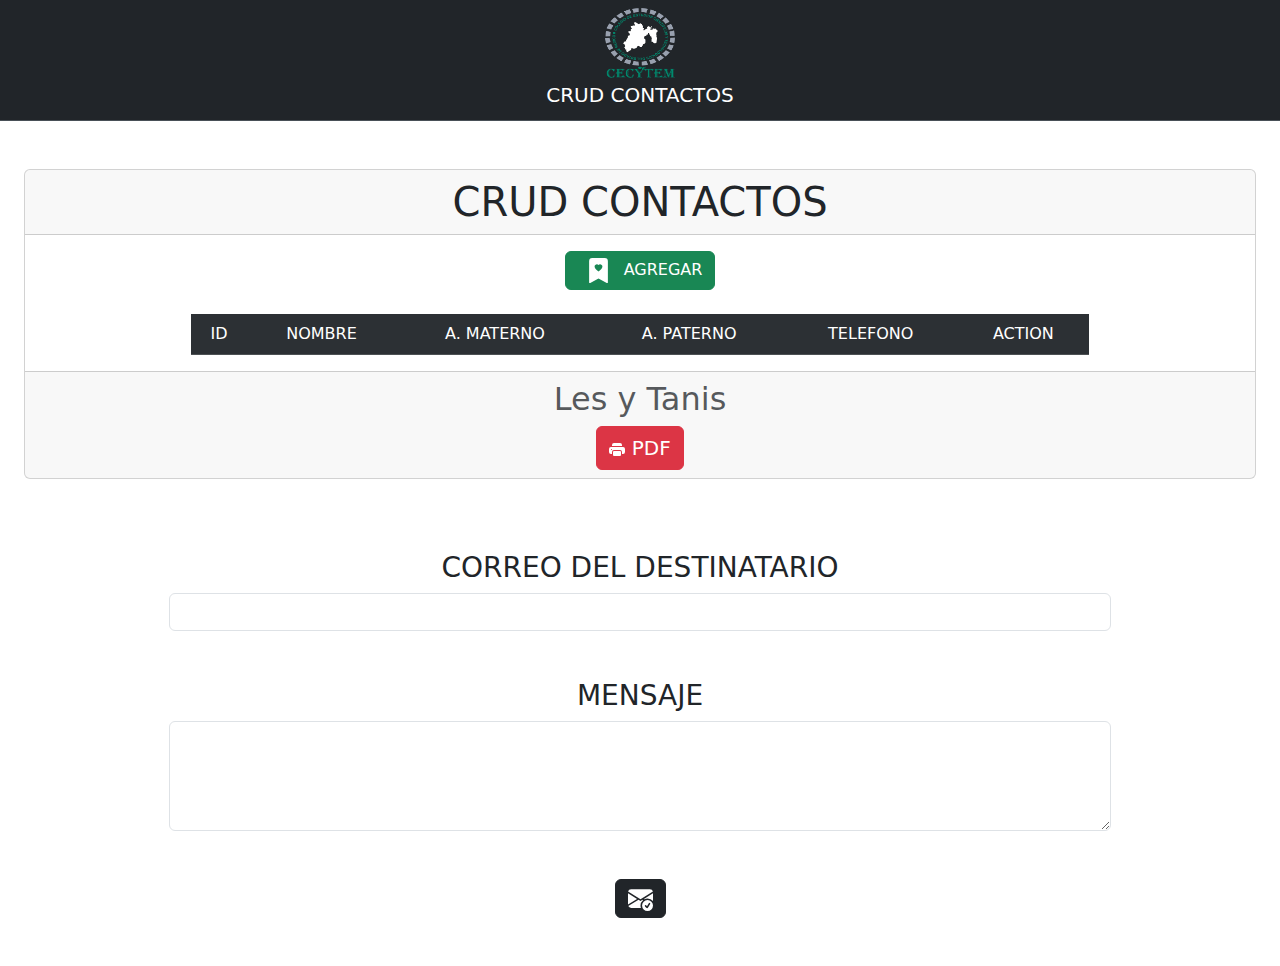
<file: 02crudcontactos/index.html>
<!DOCTYPE html>
<html lang="en">
<head>
    <meta charset="UTF-8">
    <meta name="viewport" content="width=device-width, initial-scale=1.0">
    <title>CRUD CONTACTOS</title>
    <link rel="stylesheet" href="assets/css/bootstrap-icons.min.css">
    <link rel="stylesheet" href="assets/css/bootstrap.min.css">

    <style>
        a{
            text-decoration: none;
            font-size: 20px;
            color: white;
        }
    </style>


</head>
<body class="text-center" onload="cargarContactos()">

    <nav class="navbar bg-dark border-bottom border-body" data-bs-theme="dark">
        <div class="container-fluid">
            <img src="assets/img/logo.png" alt="Logo" width="70" height="70" class="d-inline-block align-text-top m-auto">
            <span class="navbar-brand m-auto w-100 h1">CRUD CONTACTOS</span>
          </a>
        </div>
      </nav><br><br>

    <div class="container-fluid">
        <div class="container-fluid">
            <div class="card text-center">
                <div class="card-header">
                    <h1 class="text-center w-100 m-auto">CRUD CONTACTOS</h1>
                </div>
                
                <div class="card-body">
                    <button class="btn btn-success" data-bs-toggle="modal" data-bs-target="#addModal"><svg xmlns="http://www.w3.org/2000/svg" width="25" height="25" fill="currentColor" class="bi bi-bookmark-heart-fill mx-2" viewBox="0 0 16 16">
                        <path d="M2 15.5a.5.5 0 0 0 .74.439L8 13.069l5.26 2.87A.5.5 0 0 0 14 15.5V2a2 2 0 0 0-2-2H4a2 2 0 0 0-2 2zM8 4.41c1.387-1.425 4.854 1.07 0 4.277C3.146 5.48 6.613 2.986 8 4.412z"/>
                      </svg> AGREGAR</button>

                      <table class="table table-striped table-dark w-75 m-auto mt-4">
                        <tr>
                            <td>ID</td>
                            <td>NOMBRE</td>
                            <td>A. MATERNO</td>
                            <td>A. PATERNO</td>
                            <td>TELEFONO</td>
                            <td colspan="2">ACTION</td>
                        </tr>

                        <tbody id="listaContactos">

                        </tbody>

                      </table>
    
                </div>
                <div class="card-footer text-body-secondary">
                    <h2>Les y Tanis</h2>
                    <button class="btn btn-danger "><a href="assets/reportes/reportes.php"><svg xmlns="http://www.w3.org/2000/svg" width="16" height="16" fill="currentColor" class="bi bi-printer-fill" viewBox="0 0 16 16">
                        <path d="M5 1a2 2 0 0 0-2 2v1h10V3a2 2 0 0 0-2-2zm6 8H5a1 1 0 0 0-1 1v3a1 1 0 0 0 1 1h6a1 1 0 0 0 1-1v-3a1 1 0 0 0-1-1"/>
                        <path d="M0 7a2 2 0 0 1 2-2h12a2 2 0 0 1 2 2v3a2 2 0 0 1-2 2h-1v-2a2 2 0 0 0-2-2H5a2 2 0 0 0-2 2v2H2a2 2 0 0 1-2-2zm2.5 1a.5.5 0 1 0 0-1 .5.5 0 0 0 0 1"/>
                      </svg> PDF</a></button>

                </div>
            </div>
    </div>

   

    <div class="modal fade" id="addModal" tabindex="-1" aria-labelledby="exampleModalLabel" aria-hidden="true">
        <div class="modal-dialog modal-dialog-centered">
            <div class="modal-content">
            <div class="modal-header">
                <h1 class="modal-title fs-5 w-100 m-auto" id="exampleModalLabel">AGREGAR CONTACTO</h1>
                <button type="button" class="btn-close" data-bs-dismiss="modal" aria-label="Close"></button>
            </div>
            <div class="modal-body">
                <form>
                    <div class="mb-3">
                        <label  class="form-label">Nombre:</label>
                        <input type="text" class="form-control text-center" id="nombre">
                    </div>
                    <div class="mb-3">
                        <label  class="form-label">Apellido Paterno:</label>
                        <input type="text" class="form-control text-center" id="ap">
                    </div>
                    <div class="mb-3">
                        <label  class="form-label">Apellido Materno:</label>
                        <input type="text" class="form-control text-center" id="am">
                    </div>
                    <div class="mb-3">
                        <label  class="form-label">Teléfono:</label>
                        <input type="text" class="form-control text-center" id="telefono" maxlength="10">
                    </div>
                </form>                
            </div>
            <div class="modal-footer">
                <input type="hidden" id="id">
                <button type="button" class="btn btn-success" id="btnGuardar"><svg xmlns="http://www.w3.org/2000/svg" width="16" height="16" fill="currentColor" class="bi bi-person-fill-add" viewBox="0 0 16 16">
                    <path d="M12.5 16a3.5 3.5 0 1 0 0-7 3.5 3.5 0 0 0 0 7m.5-5v1h1a.5.5 0 0 1 0 1h-1v1a.5.5 0 0 1-1 0v-1h-1a.5.5 0 0 1 0-1h1v-1a.5.5 0 0 1 1 0m-2-6a3 3 0 1 1-6 0 3 3 0 0 1 6 0"/>
                    <path d="M2 13c0 1 1 1 1 1h5.256A4.5 4.5 0 0 1 8 12.5a4.5 4.5 0 0 1 1.544-3.393Q8.844 9.002 8 9c-5 0-6 3-6 4"/>
                  </svg> Guardar</button>
                <button type="button" class="btn btn-danger" data-bs-dismiss="modal"><svg xmlns="http://www.w3.org/2000/svg" width="16" height="16" fill="currentColor" class="bi bi-person-x" viewBox="0 0 16 16">
                    <path d="M11 5a3 3 0 1 1-6 0 3 3 0 0 1 6 0M8 7a2 2 0 1 0 0-4 2 2 0 0 0 0 4m.256 7a4.5 4.5 0 0 1-.229-1.004H3c.001-.246.154-.986.832-1.664C4.484 10.68 5.711 10 8 10q.39 0 .74.025c.226-.341.496-.65.804-.918Q8.844 9.002 8 9c-5 0-6 3-6 4s1 1 1 1z"/>
                    <path d="M12.5 16a3.5 3.5 0 1 0 0-7 3.5 3.5 0 0 0 0 7m-.646-4.854.646.647.646-.647a.5.5 0 0 1 .708.708l-.647.646.647.646a.5.5 0 0 1-.708.708l-.646-.647-.646.647a.5.5 0 0 1-.708-.708l.647-.646-.647-.646a.5.5 0 0 1 .708-.708"/>
                  </svg> Cancelar</button>              
            </div>
            </div>
        </div>
    </div> 

    <div class="modal fade" id="editModal" tabindex="-1" aria-labelledby="exampleModalLabel" aria-hidden="true">
        <div class="modal-dialog modal-dialog-centered">
            <div class="modal-content">
            <div class="modal-header">
                <h1 class="modal-title fs-5 w-100 m-auto" id="exampleModalLabel">ACTUALIZAR CONTACTO</h1>
                <button type="button" class="btn-close" data-bs-dismiss="modal" aria-label="Close"></button>
            </div>
            <div class="modal-body">
                <form>
                    <div class="mb-3">
                        <label  class="form-label">Nombre:</label>
                        <input type="text" class="form-control text-center" id="enombre">
                    </div>
                    <div class="mb-3">
                        <label  class="form-label">Apellido Paterno:</label>
                        <input type="text" class="form-control text-center" id="eap">
                    </div>
                    <div class="mb-3">
                        <label  class="form-label">Apellido Materno:</label>
                        <input type="text" class="form-control text-center" id="eam">
                    </div>
                    <div class="mb-3">
                        <label  class="form-label">Teléfono:</label>
                        <input type="text" class="form-control text-center" id="etelefono" maxlength="10">
                    </div>
                </form>                
            </div>
            <div class="modal-footer">
                <input type="hidden" id="id">
                <button type="button" class="btn btn-success" onclick="actualizarContacto()"> Actualizar</button>
                <button type="button" class="btn btn-danger" data-bs-dismiss="modal"><svg xmlns="http://www.w3.org/2000/svg" width="16" height="16" fill="currentColor" class="bi bi-person-x" viewBox="0 0 16 16">
                    <path d="M11 5a3 3 0 1 1-6 0 3 3 0 0 1 6 0M8 7a2 2 0 1 0 0-4 2 2 0 0 0 0 4m.256 7a4.5 4.5 0 0 1-.229-1.004H3c.001-.246.154-.986.832-1.664C4.484 10.68 5.711 10 8 10q.39 0 .74.025c.226-.341.496-.65.804-.918Q8.844 9.002 8 9c-5 0-6 3-6 4s1 1 1 1z"/>
                    <path d="M12.5 16a3.5 3.5 0 1 0 0-7 3.5 3.5 0 0 0 0 7m-.646-4.854.646.647.646-.647a.5.5 0 0 1 .708.708l-.647.646.647.646a.5.5 0 0 1-.708.708l-.646-.647-.646.647a.5.5 0 0 1-.708-.708l.647-.646-.647-.646a.5.5 0 0 1 .708-.708"/>
                  </svg> Cancelar</button>              
            </div>
            </div>
        </div>
    </div> <br><br><br>


    <form action="enviarCorreo.php" method="post">
       <h3>CORREO DEL DESTINATARIO</h3>
        <input type="email" id="email" name="email"  class="form-control w-75 m-auto" required><br><br>
        
       <h3>MENSAJE</h3>
       <textarea id="message" name="message" rows="4" cols="50"  class="form-control w-75 m-auto" required></textarea><br><br>
        
        <button type="submit" class="btn btn-dark mx-4"><svg xmlns="http://www.w3.org/2000/svg" width="25" height="25" fill="currentColor" class="bi bi-envelope-check-fill" viewBox="0 0 16 16">
            <path d="M.05 3.555A2 2 0 0 1 2 2h12a2 2 0 0 1 1.95 1.555L8 8.414zM0 4.697v7.104l5.803-3.558zM6.761 8.83l-6.57 4.026A2 2 0 0 0 2 14h6.256A4.5 4.5 0 0 1 8 12.5a4.49 4.49 0 0 1 1.606-3.446l-.367-.225L8 9.586zM16 4.697v4.974A4.5 4.5 0 0 0 12.5 8a4.5 4.5 0 0 0-1.965.45l-.338-.207z"/>
            <path d="M16 12.5a3.5 3.5 0 1 1-7 0 3.5 3.5 0 0 1 7 0m-1.993-1.679a.5.5 0 0 0-.686.172l-1.17 1.95-.547-.547a.5.5 0 0 0-.708.708l.774.773a.75.75 0 0 0 1.174-.144l1.335-2.226a.5.5 0 0 0-.172-.686"/>
          </svg></button>
    </form><br><br>

    <script src="assets/js/bootstrap.bundle.js"></script>
    <script src="assets/js/sweetalert2.all.min.js"></script>
    <script src="assets/js/app.js"></script>
    
</body>
</html>
</file>
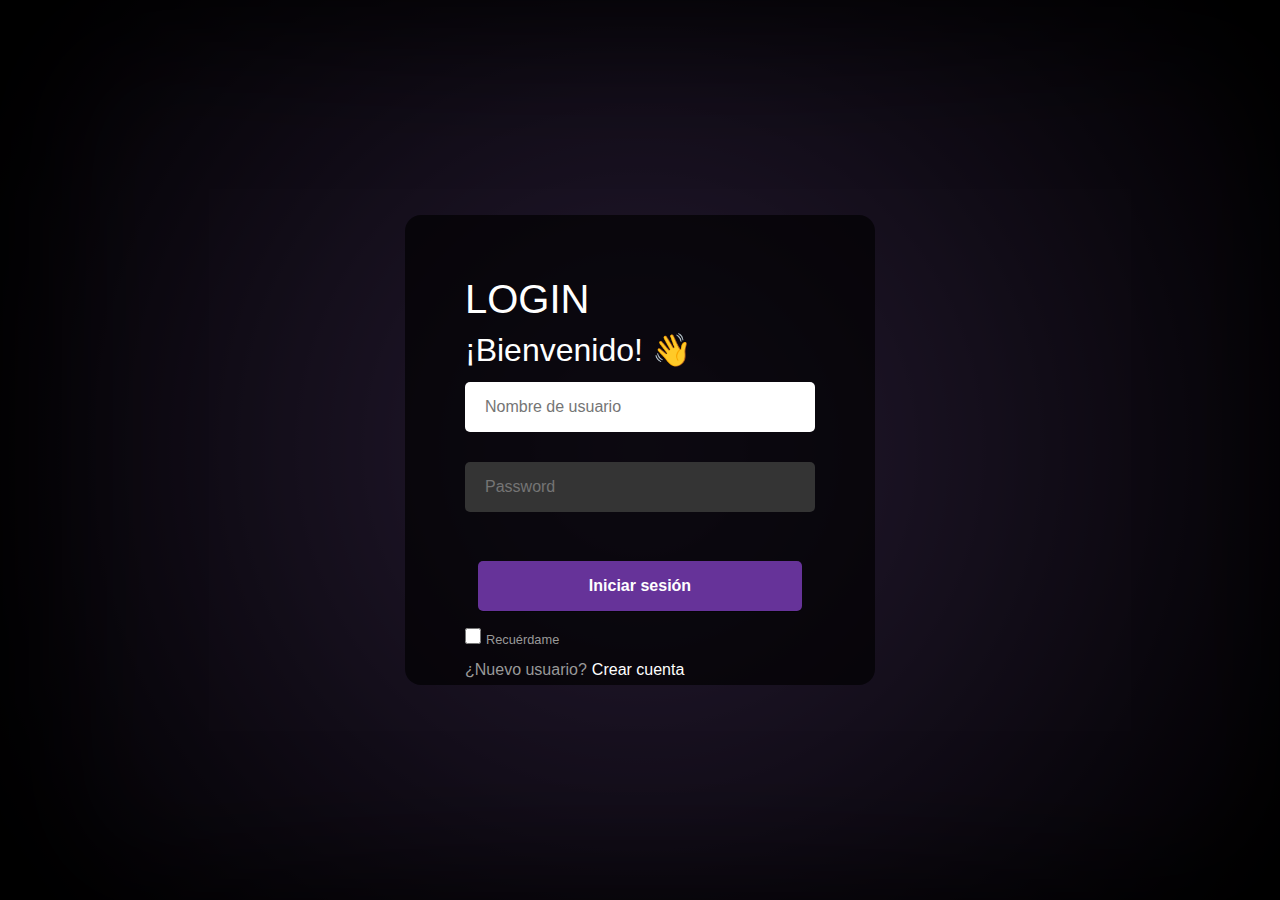
<file: 04login/index.html>
<!DOCTYPE html>
<html lang="en">
<head>
  <meta charset="UTF-8">
  <link rel="stylesheet" href="assets/css/bootstrap.min.css"/>
  <link rel="stylesheet" href="assets/css/style.css">
  <title>LOGIN</title>
</head>

<body>
  <header class="showcase">
    <div class="showcase-content">
      <div class="showcase-top">
        <h1>LOGIN</h1>
      </div>
      <div class="formm">
          <h2>¡Bienvenido! 👋
          </h2>
          <div class="info">
            
            <input class="in" type="email" placeholder="Nombre de usuario" id="email">
            
            <input class="in" type="password" placeholder="Password" id="password">
            
          </div>
          <div class="btn">
            <button class="btn-primary" onclick="login()">Iniciar sesión</button>
          </div>
          <div class="help">
            <div>
              <input value="true" type="checkbox"><label>Recuérdame</label>
            </div>
          </div>
          <div class="signup">
            <p>¿Nuevo usuario?</p>
            <a href="registro.html">Crear cuenta</a>
          </div>

      </div>
    </div>
  </header>

  <script src="assets/js/bootstrap.bundle.js"></script>
  <script src="assets/js/sweetalert2.all.min.js"></script>
  <script src="assets/js/app.js"></script>
</body>

</html>
</file>
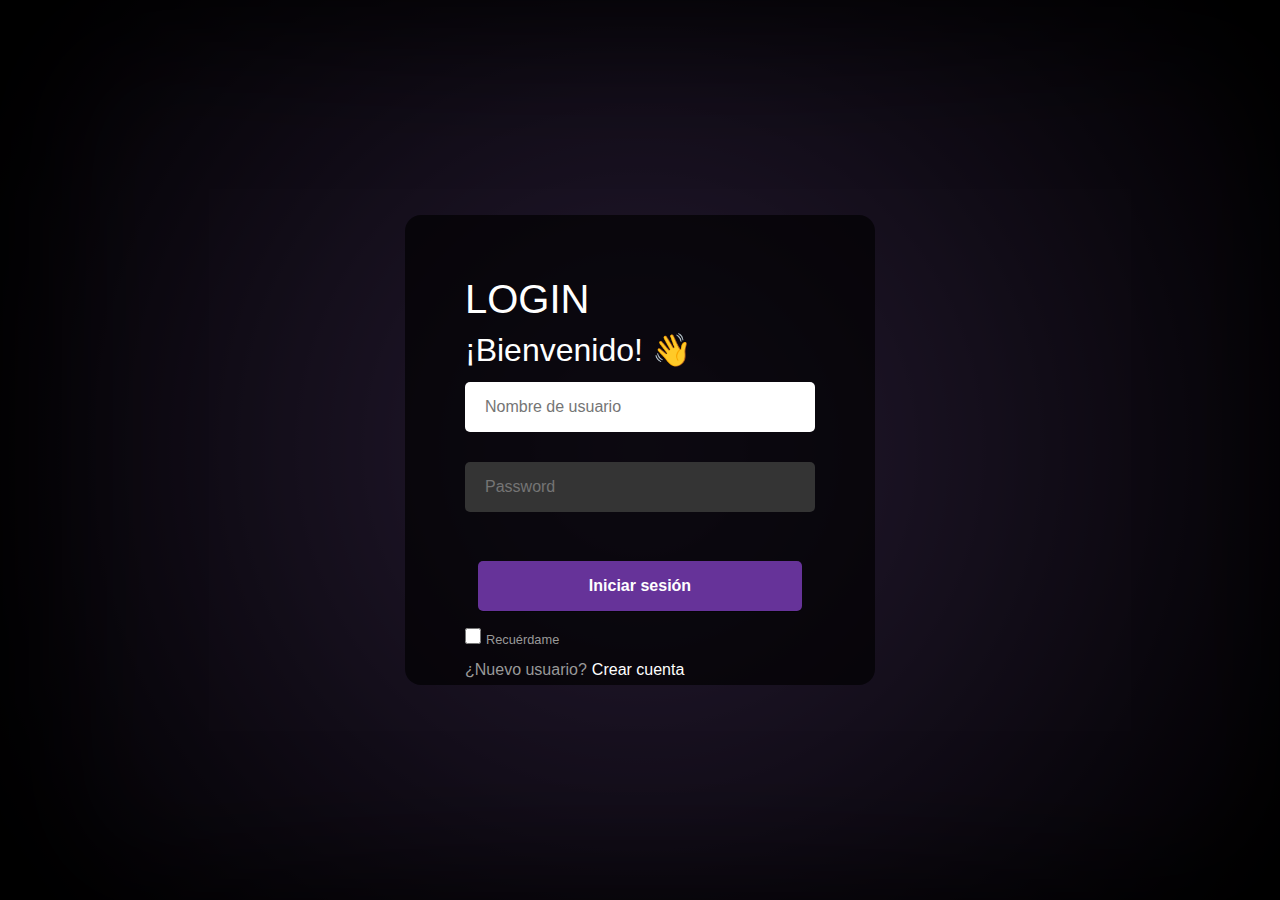
<file: 04login/inicio.html>
<!DOCTYPE html>
<html lang="en">
<head>
    <meta charset="UTF-8">
    <meta name="viewport" content="width=device-width, initial-scale=1.0">
    <title>INICIO</title>
    <link rel="stylesheet" href="assets/css/bootstrap.min.css">

    <style>

        img{
            padding: 10px;
        }
        .profile-photo{
          width: 50px;
          height: 50px;
          border-radius: 50%;
        }
    </style>

</head>

<body class="text-center" onload="cargarNombre()">
   
    <nav class="navbar bg-dark border-bottom border-body" data-bs-theme="dark">
        <div class="container-fluid">
          <img src="assets/img/logo.png" alt="Logo" width="57" height="73" class="d-inline-block">
            <span class="navbar-brand h1">INICIO</span>
            

            <span class="navbar-text">

              <a href="perfil.html" class="text-decoration-none">
              <img src="assets/img/p.png" id="foto_perfil" class="profile-photo">
              
              <span class="text-white mx-3 h6" id="user">HOLA</span>
            </a>
            
              <button class="btn btn-danger" id="salir"> <svg xmlns="http://www.w3.org/2000/svg" width="16" height="16" fill="currentColor" class="bi bi-door-open-fill" viewBox="0 0 16 16">
                  <path d="M1.5 15a.5.5 0 0 0 0 1h13a.5.5 0 0 0 0-1H13V2.5A1.5 1.5 0 0 0 11.5 1H11V.5a.5.5 0 0 0-.57-.495l-7 1A.5.5 0 0 0 3 1.5V15zM11 2h.5a.5.5 0 0 1 .5.5V15h-1zm-2.5 8c-.276 0-.5-.448-.5-1s.224-1 .5-1 .5.448.5 1-.224 1-.5 1"/>
                </svg> </button>
            </span>
        </div>
      </nav><br><br>



    <script src="assets/js/bootstrap.bundle.js"></script>
    <script src="assets/js/sweetalert2.all.min.js"></script>
    <script src="assets/js/inicio.js"></script>
</body>
</html>
</file>
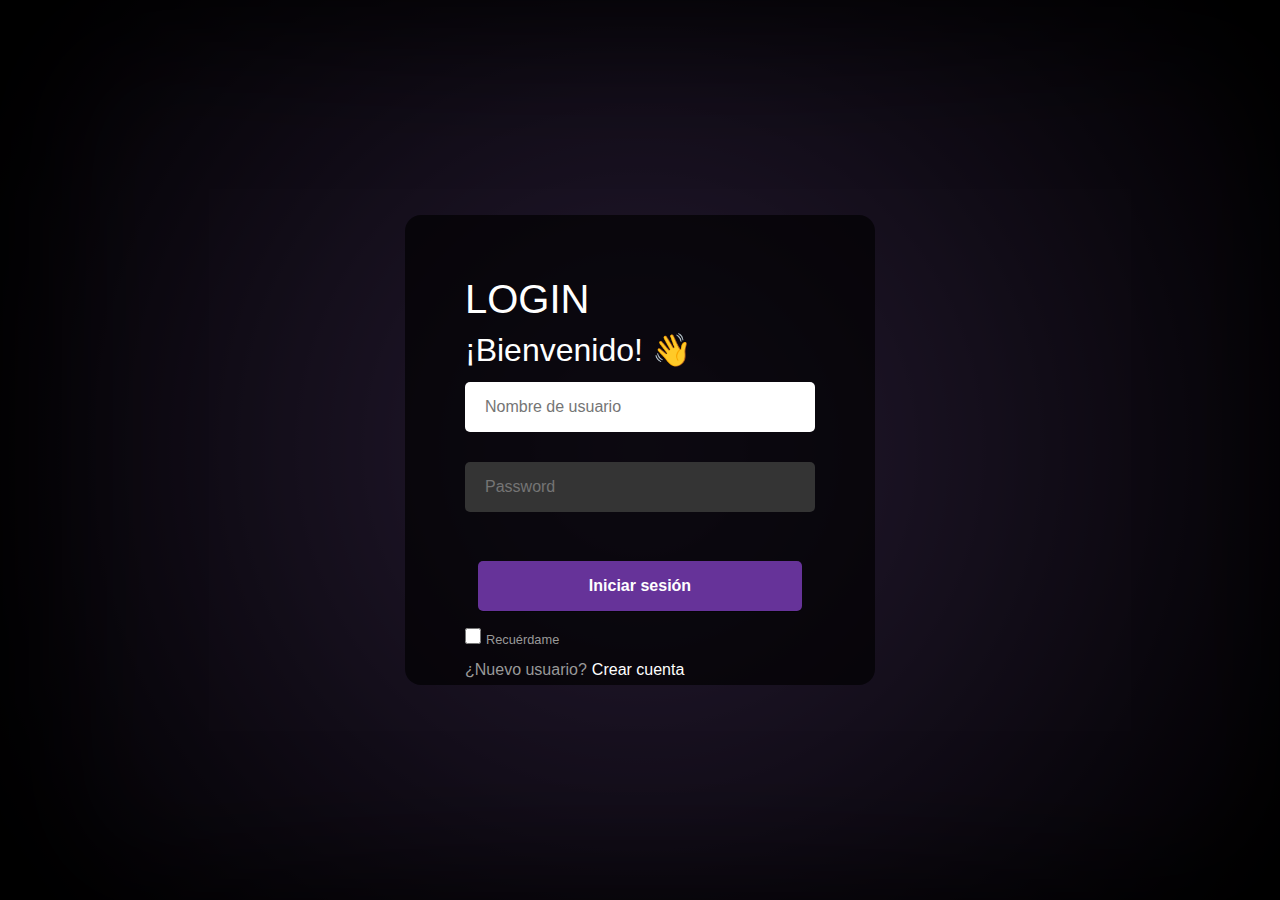
<file: 04login/perfil.html>
<!DOCTYPE html>
<html lang="en">
<head>
    <meta charset="UTF-8">
    <meta name="viewport" content="width=device-width, initial-scale=1.0">
    <title>INICIO</title>
    <link rel="stylesheet" href="assets/css/bootstrap.min.css">

    <style>

        img{
            padding: 10px;
        }
        .profile-photo{
          width: 50px;
          height: 50px;
          border-radius: 50%;
        }

        .foto-perfil{
          height: 100px;
          border: 1px solid white;
        }

        .registro-card{
          background: rgb(255,200,244);
          background: radial-gradient(circle, rgba(255,200,244,0.8155637254901961) 0%, rgba(217,177,255,0.7791491596638656) 100%);
        }
        
    </style>

</head>

<body class="text-center" onload="cargarNombre();cargarPerfil()">
   
    <nav class="navbar bg-dark border-bottom border-body" data-bs-theme="dark">
        <div class="container-fluid">
          <img src="assets/img/logo.png" alt="Logo" width="57" height="73" class="d-inline-block">
            <span class="navbar-brand h1">INICIO</span>
            

            <span class="navbar-text">

              <a href="perfil.html" class="text-decoration-none">
              <img src="assets/img/p.png" id="foto_perfil" class="profile-photo">
              <span class="text-white mx-3 h6" id="user">HOLA</span>
            </a>
            
              <button class="btn btn-danger" id="salir"> <svg xmlns="http://www.w3.org/2000/svg" width="16" height="16" fill="currentColor" class="bi bi-door-open-fill" viewBox="0 0 16 16">
                  <path d="M1.5 15a.5.5 0 0 0 0 1h13a.5.5 0 0 0 0-1H13V2.5A1.5 1.5 0 0 0 11.5 1H11V.5a.5.5 0 0 0-.57-.495l-7 1A.5.5 0 0 0 3 1.5V15zM11 2h.5a.5.5 0 0 1 .5.5V15h-1zm-2.5 8c-.276 0-.5-.448-.5-1s.224-1 .5-1 .5.448.5 1-.224 1-.5 1"/>
                </svg> </button>
            </span>
        </div>
      </nav>



      <div class="container d-flex justify-content-center align-items-center min-vh-100">
        <div class="card p-4 registro-card" style="width: 100%; max-width: 580px;">


            <form action="" class="w-75 m-auto" enctype="multipart/form-data" id="formPerfil">

                <h2 class="text-center mb-4">EDITAR PERFIL</h2>
        
                <div id="foto-preview">
                    <img src="assets/img/p.png" class="foto-perfil">
                </div><br>

                    <label for="username">Nombre de Usuario</label>
                    <h5 id="email"></h5>
    
                    <label for="nombre">Nombre</label>
                    <input type="text" name="nombre" class="form-control" id="nombre" placeholder="Ingrese su nombre">
        
                    <label for="apellido">Apellidos</label>
                    <input type="text" name="apellidos" class="form-control" id="apellidos" placeholder="Ingrese su apellido">
        
                    <label for="foto">Foto</label>
                    <input type="file" name="foto" class="form-control" id="foto"><br>
        
        
                <button class="btn btn-primary mt-4 m-auto w-100" onclick="guardarPerfil()">Guardar</button>
             </form>

        </div>
    </div>


    <script src="assets/js/bootstrap.bundle.js"></script>
    <script src="assets/js/sweetalert2.all.min.js"></script>
    <script src="assets/js/inicio.js"></script>
</body>
</html>
</file>
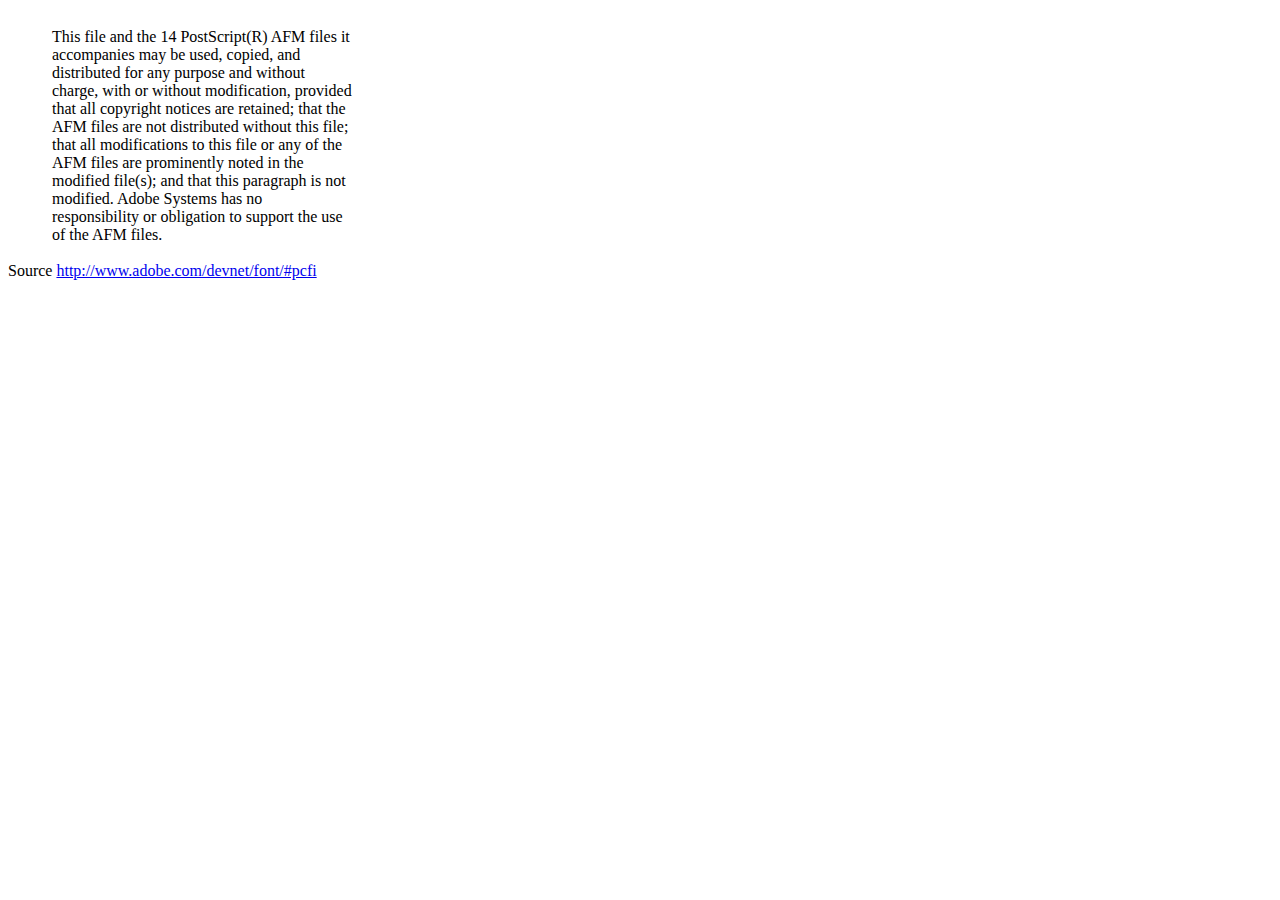
<file: 02crudcontactos/assets/libreria/dompdf/vendor/dompdf/dompdf/lib/fonts/mustRead.html>
<html>
	<head>
		<meta http-equiv="content-type" content="text/html;charset=iso-8859-1">
		<meta name="generator" content="Adobe GoLive 4">
		<title>Core 14 AFM Files - ReadMe</title>
	</head>
	<body bgcolor="white">
		<font color="white">or</font>
		<table border="0" cellpadding="0" cellspacing="2">
			<tr>
				<td width="40"></td>
				<td width="300">This file and the 14 PostScript(R) AFM files it accompanies may be used, copied, and distributed for any purpose and without charge, with or without modification, provided that all copyright notices are retained; that the AFM files are not distributed without this file; that all modifications to this file or any of the AFM files are prominently noted in the modified file(s); and that this paragraph is not modified. Adobe Systems has no responsibility or obligation to support the use of the AFM files. <font color="white">Col</font></td>
			</tr>
		</table>
		<p>Source <a href="http://www.adobe.com/devnet/font/#pcfi">http://www.adobe.com/devnet/font/#pcfi</a></p>
</body>
</html>
</file>
<file: 04login/assets/css/style.css>
* {
    box-sizing: border-box;
    margin: 0;
    padding: 0;
  }
  
  body {
    font-family: "Arial", sans-serif;
    -webkit-font-smoothing: antialiased;
    color: #999;
  }
  
  ul {
    list-style: none;
  }
  
  h1,
  h2,
  h3,
  h4 {
    color: #fff;
  }
  
  a {
    color: #fff;
    text-decoration: none;
  }
  
  p {
    margin: 0.5rem 0;
  }
  
  .showcase {
    width: 100%;
    height: 100vh;
    position: relative;
    background: rgb(104,74,139);
  background: radial-gradient(circle, rgba(104,74,139,1) 2%, rgba(0,0,0,1) 100%)
      no-repeat center center/cover;
    display: flex;
    justify-content: center;
    align-items: center;
    /* text-align: center; */
  }
  
  .showcase::after {
    content: "";
    position: absolute;
    top: 0;
    left: 0;
    width: 100%;
    height: 100%;
    z-index: 1;
    background: rgba(0, 0, 0, 0.65);
    box-shadow: inset 30px 10px 150px #000000;
  }
  
  .showcase-content {
    position: relative;
    z-index: 2;
    width: 470px;
    height: 470px;
    background: rgb(0, 0, 0, 0.65);
    margin: 0 auto;
    display: flex;
    flex-direction: column;
    justify-content: flex-start;
    align-items: flex-start;
    text-align: left;
    padding: 60px 60px;
    border-radius: 16px;
  }
  
  .formm h1 {
    margin-bottom: 20px;
  }
  
  .formm {
    width: 100%;
    margin-bottom: 40px;
  }
  
  .formm .info {
    padding: 5px 0;
    margin-bottom: 20px;
  }
  
  .formm .info .in {
    margin-bottom: 30px;
    width: 100%;
    height: 50px;
    border-radius: 5px;
    border: none;
    padding: 20px;
    font-size: inherit;
  }
  
  .formm .btn {
    margin-bottom: 10px;
    width: 100%;
  }
  
  .btn-primary {
    width: 100%;
    height: 50px;
    border-radius: 5px;
    background: rebeccapurple;
    color: #fff;
    font-size: inherit;
    font-weight: bold;
    border: none;
    cursor: pointer;
    outline: none;
    box-shadow: 0 1px 0 rgba(0, 0, 0, 0.45);
    margin-top: -60px;
  }
  
  .help {
    display: flex;
    justify-content: space-between;
    font-size: 0.8rem;
  }
  
  .help a {
    color: #999;
  }
  
  .help a:hover {
    text-decoration: underline;
  }
  
  /*  input */
  
  input[type="checkbox"] {
    background: #737373;
    -webkit-border-radius: 2px;
    -moz-border-radius: 2px;
    border-radius: 2px;
    border: 0;
    height: 16px;
    left: -20px;
    width: 16px;
    margin-right: 5px;
  }
  
  #username{
    background: #343434;
    color: silver;
  }
  
  input[type="password"] {
    background: #343434;
    color: silver;
  }
  
  /*  input end */
  
  .signup {
    width: 100%;
    display: flex;
    align-items: center;
    justify-content: flex-start;
  }
  
  .signup p {
    margin-right: 5px;
  }
  
  .more {
    font-size: 0.8em;
    line-height: 1.1em;
  }
  
  .more a {
    color: rgb(17, 108, 228);
  }
  
  .more a:hover,
  .signup a:hover {
    text-decoration: underline;
  }
  
  ::-webkit-scrollbar {
    width: 5px;
  }
  ::-webkit-scrollbar-thumb {
    background-color: #496989;
    border-radius: 10px;
    border: 1px solid #496989;
  }
  ::-webkit-scrollbar-track {
    border-radius: 10px;
  }
</file>
